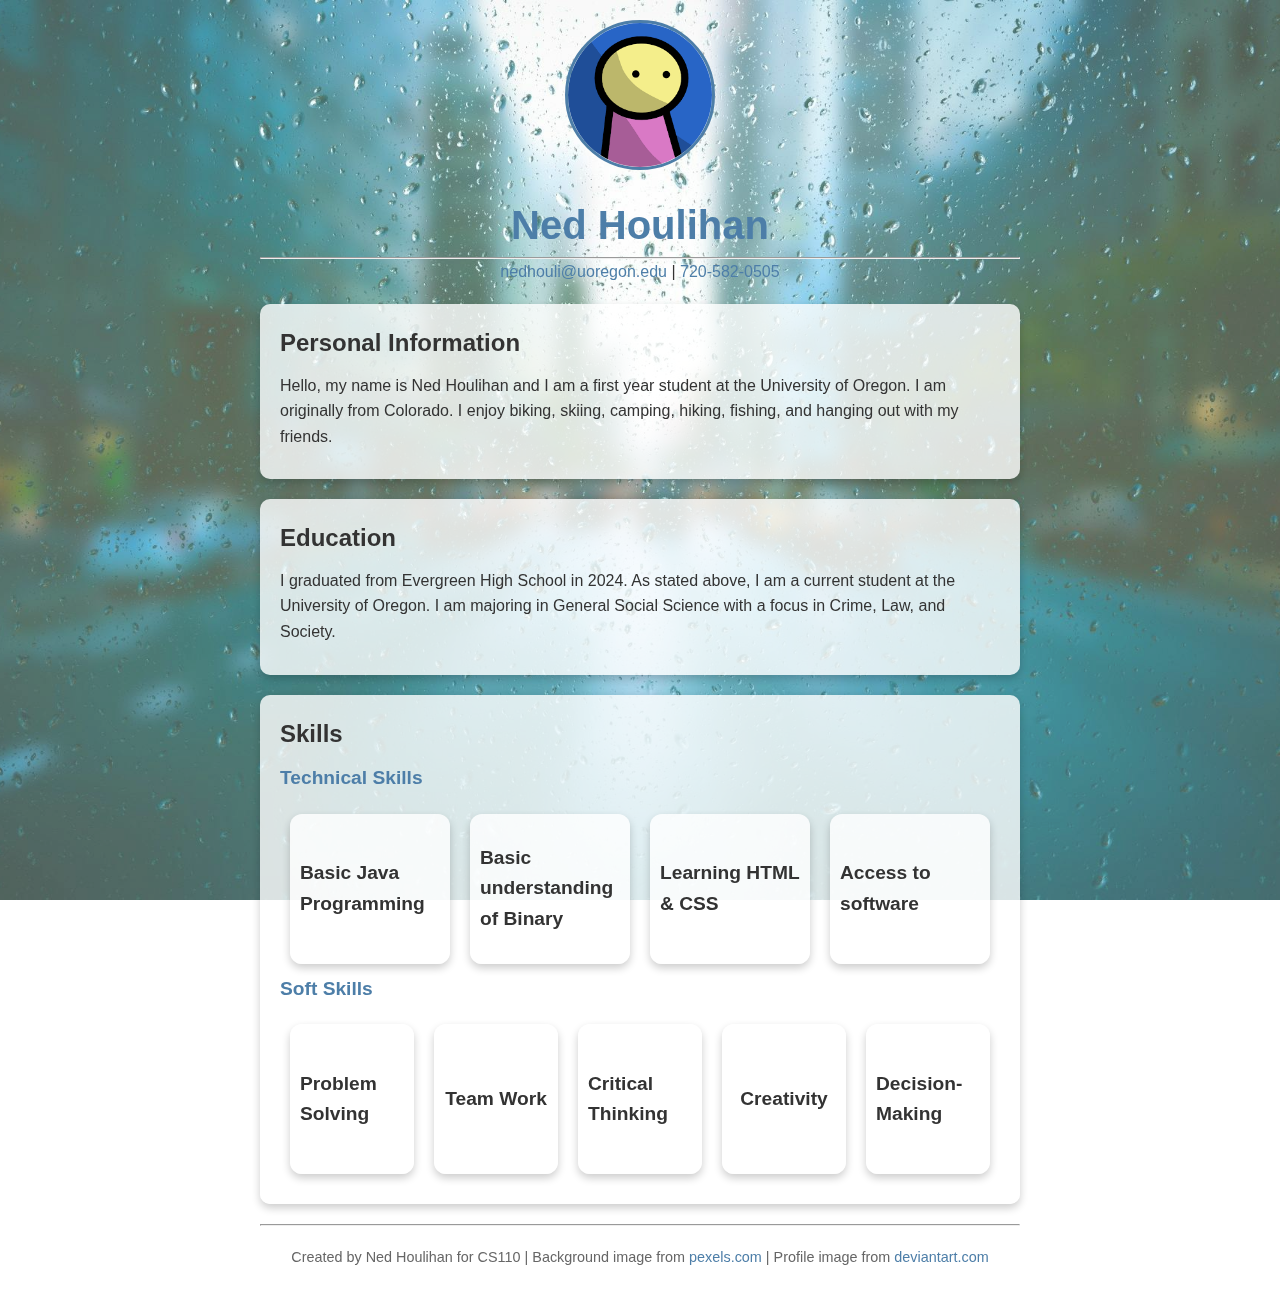
<file: index.html>
<!DOCTYPE html>
<html lang="en">
    <head>
        <meta charset="UTF-8">
        <meta name="viewport" content="width=device-width, initial-scale=1.0">
        <title>Ned Houlihan - About Me</title>
        <link rel="stylesheet" href="styles.css">
    </head>
    <body>
        <header>
            <img src="profile-pic.png" alt="Ned Houlihan  profile picture" class="profile-image">
            <h1>Ned Houlihan</h1>
            <hr>
            <p>
                <a href="mailto:nedhouli@uoregon.edu" title="Email Ned Houlihan">nedhouli@uoregon.edu</a>
                |
                <a href="tel:7205820505" title="Call Ned Houlihan">720-582-0505</a>
            </p>
        </header>
        <section> 
            <h2>Personal Information</h2>
                <p>Hello, my name is Ned Houlihan and I am a first year student at the University of Oregon. I am originally from Colorado. I enjoy biking, skiing, camping, hiking, fishing, and hanging out with my friends.</p>
        </section>
        <section>
            <h2>Education</h2>
            <p>I graduated from Evergreen High School in 2024. As stated above, I am a current student at the University of Oregon. I am majoring in General Social Science with a focus in Crime, Law, and Society. </p>
        </section>
        <section>
            <h2>Skills</h2>
                <h3>Technical Skills</h3>
                    <ul>
                        <li>Basic Java Programming</li>
                        <li>Basic understanding of Binary</li>
                        <li>Learning HTML & CSS</li>
                        <li>Access to software</li>
                    </ul>
                <h3>Soft Skills</h3>
                    <ul>
                        <li>Problem Solving</li>
                        <li>Team Work</li>
                        <li>Critical Thinking</li>
                        <li>Creativity</li>
                        <li>Decision-Making</li>
                    </ul>
        </section>
        <hr>
        <footer> Created by Ned Houlihan for CS110 | Background image from
            <a href="pexels.com">pexels.com</a> | Profile image from
            <a href="deviantart.com">deviantart.com</a>
          </footer>
    </body>
</html>
</file>
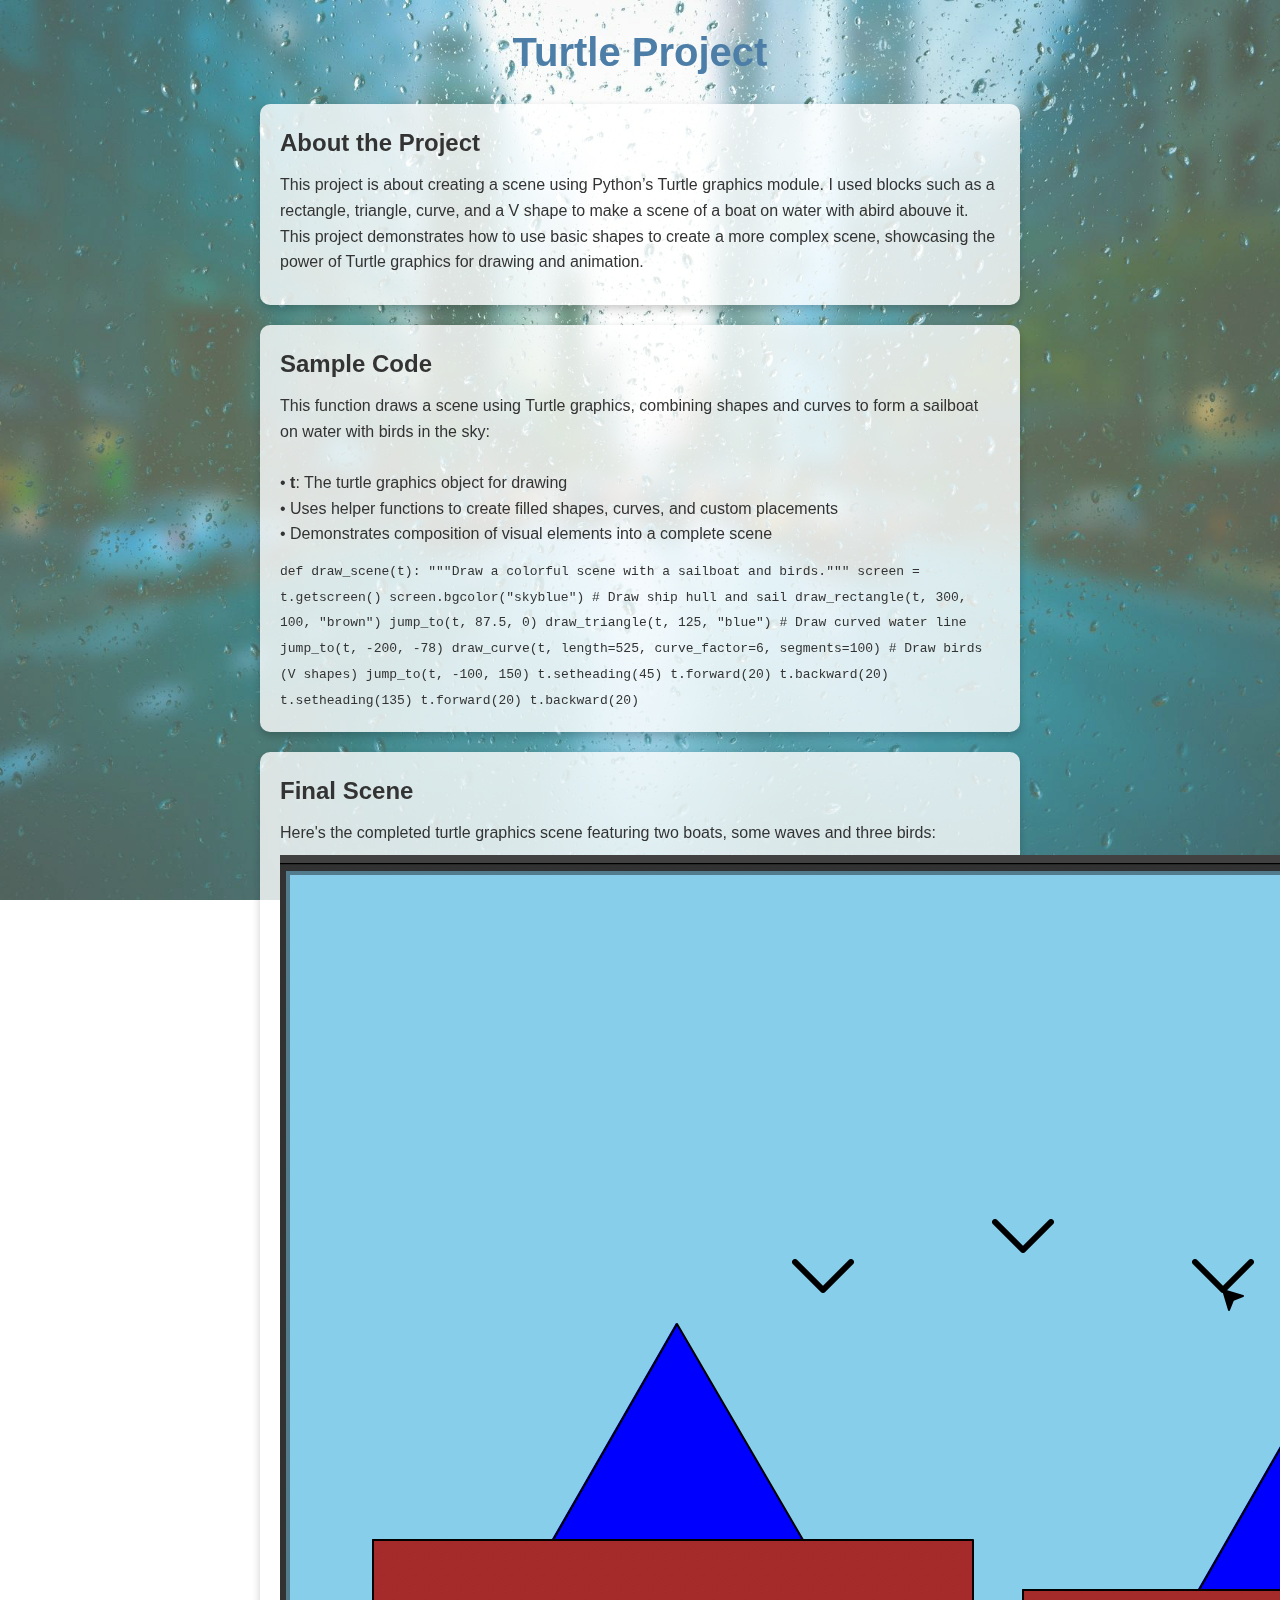
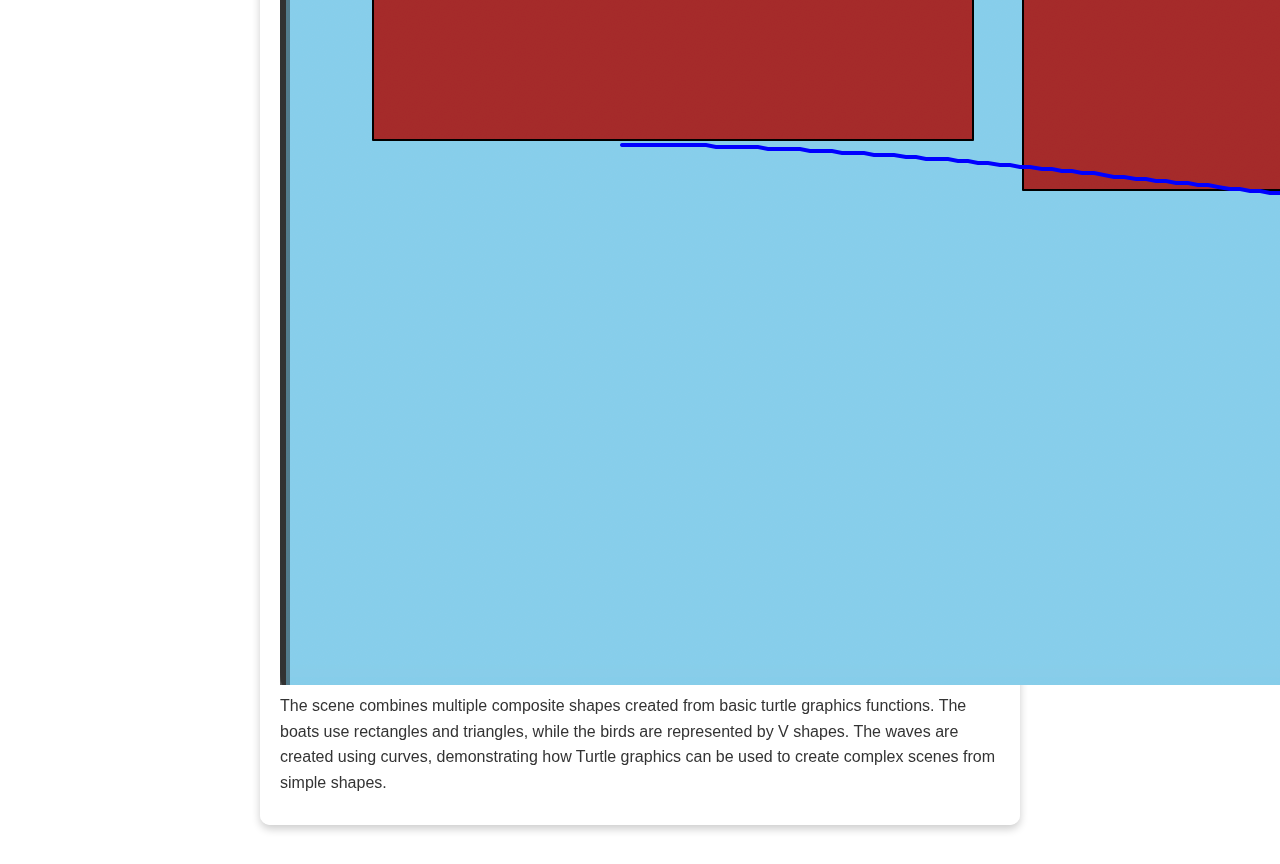
<file: p4.html>
<!DOCTYPE html>
<html lang="en">
<head>
    <meta charset="UTF-8">
    <meta name="viewport" content="width=device-width, initial-scale=1.0">
    <title>Ned Houlihan </title>
    <link rel="stylesheet" href="styles.css">
</head>
<body>
    <header>
        <h1>Turtle Project</h1>
    </header>

  
    <section>
        <h2>About the Project</h2>
        <p>This project is about creating a scene using Python’s Turtle graphics module. I used blocks such as 
a rectangle, triangle, curve, and a V shape to make a scene of a boat on water with abird abouve it. This 
project demonstrates how to use basic shapes to create a more complex scene, showcasing the power of Turtle graphics for drawing and animation.</p>
    </section>

   
</p>
    </section>

    
    <section id="code-sample-section" class="section sample-code">
        <h2 class="section-title">Sample Code</h2>
        <p class="description">
            This function draws a scene using Turtle graphics, combining shapes and curves to form a sailboat on water with birds in the sky:
            <br><br>
            • <strong>t</strong>: The turtle graphics object for drawing<br>
            • Uses helper functions to create filled shapes, curves, and custom placements<br>
            • Demonstrates composition of visual elements into a complete scene
        </p>
        
        <div class="code-container">
            <code class="python-code"><span class="keyword">def</span> <span class="function">draw_scene</span>(<span class="parameter">t</span>):
        <span class="comment">"""Draw a colorful scene with a sailboat and birds."""</span>
        <span class="function">screen</span> = <span class="parameter">t.getscreen</span>()
        screen.<span class="function">bgcolor</span>(<span class="string">"skyblue"</span>)
        
        <span class="comment"># Draw ship hull and sail</span>
        <span class="function">draw_rectangle</span>(<span class="parameter">t</span>, <span class="number">300</span>, <span class="number">100</span>, <span class="string">"brown"</span>)
        <span class="function">jump_to</span>(<span class="parameter">t</span>, <span class="number">87.5</span>, <span class="number">0</span>)
        <span class="function">draw_triangle</span>(<span class="parameter">t</span>, <span class="number">125</span>, <span class="string">"blue"</span>)
    
        <span class="comment"># Draw curved water line</span>
        <span class="function">jump_to</span>(<span class="parameter">t</span>, <span class="number">-200</span>, <span class="number">-78</span>)
        <span class="function">draw_curve</span>(<span class="parameter">t</span>, length=<span class="number">525</span>, curve_factor=<span class="number">6</span>, segments=<span class="number">100</span>)
    
        <span class="comment"># Draw birds (V shapes)</span>
        <span class="function">jump_to</span>(<span class="parameter">t</span>, <span class="number">-100</span>, <span class="number">150</span>)
        t.<span class="function">setheading</span>(<span class="number">45</span>)
        t.<span class="function">forward</span>(<span class="number">20</span>)
        t.<span class="function">backward</span>(<span class="number">20</span>)
        t.<span class="function">setheading</span>(<span class="number">135</span>)
        t.<span class="function">forward</span>(<span class="number">20</span>)
        t.<span class="function">backward</span>(<span class="number">20</span>)
    </code>
        </div>
    </section>
    
    
        
    
    <section>
        <h2>Final Scene</h2>
        <p>Here's the completed turtle graphics scene featuring two boats, some waves and three birds:</p>
        
        <div class="scene-container">
            <img src="Boat.png" alt="Turtle Graphics Scene - Two boats, 3 birds, and some waves" class="scene-image">
        </div>
        
        <p class="scene-description">
            The scene combines multiple composite shapes created from basic turtle graphics functions. The boats use rectangles and triangles, while the birds are represented by V shapes. The waves are created using curves, demonstrating how Turtle graphics can be used to create complex scenes from simple shapes.
        </p>
    </section> 


</body>
</html>
</file>
<file: styles.css>
/* Ned Houlihan  */
/* please make sure you change the name of this file to styles.css */
/* Global Styles */
* {
    margin: 0;
    padding: 0;
    box-sizing: border-box;
    }
    body {
    font-family: 'Segoe UI', Tahoma, Geneva, Verdana, sans-serif;
    line-height: 1.6;
    color: #333;
    max-width: 800px;
    margin: 0 auto;
    padding: 20px;
    position: relative;
    }
    /* Background Image with Transparency */
    /* need position: fixed; and top: 0; left: 0; */
    body:before {
    content: "";
    position: fixed;
    top: 0;
    left: 0;
    width: 100%;
    height: 100%;
    background-image: url('background.jpg');
    background-size: cover;
    background-position: center;
    opacity: .75;
    z-index: -1;
    }
header {
    text-align: center;
    margin-bottom: 20px;
    }
    h1 {
    font-size: 2.5em;
    color: #4d7ea8;
    }
    h2 {
    font-size: 1.5em;
    color: #333;
    margin-bottom: 10px;
    }
.profile-image {
    width: 150px;
    height: 150px;
    border-radius: 50%;
    object-fit: cover;
    border: 3px solid #4d7ea8;
    margin-bottom: 15px;
}
/* lines 46 to 52 taken from prject 2 demo 1 */

section {
    margin-bottom: 20px;
    padding: 20px;
    background-color: rgba(255, 255, 255, 0.8);
    border-radius: 10px;
    box-shadow: 0 4px 8px rgba(0, 0, 0, 0.2);
    }
    h3 {
    font-size: 1.2em;
    color: #4d7ea8;
    margin-bottom: 10px;
    }
    p {
    margin-bottom: 10px;
    }

section:hover {
        transform: translateX(5px);
        transition: transform 0.3s;
        box-shadow: 0 8px 16px rgba(0, 0, 0, 0.3);
    }
a:hover {
    text-decoration: underline;
    color: #4d7ea8;
    }
footer {
    text-align: center;
    margin-top: 20px;
    font-size: 0.9em;
    color: #666;
    }
li {
    display: flex;
    flex-wrap: wrap;
    gap: 10px;
    flex:1 1;
    height: 150px;
    border-radius: 12px;
    background-color: rgba(255, 255, 255, 0.8);
    box-shadow: 0 4px 8px rgba(0, 0, 0, 0.2);
    display: flex;
    flex-direction: column;
    align-items: center;
    justify-content: center;
    margin: 10px;
    padding: 10px;
    transition: transform 0.3s, box-shadow 0.3s;
    font-size: 1.2rem;
    font-weight: bold;
    }
    /* lines 87 - 105 taken in part from lecture on friday april 18th*/
ul {
    list-style-type: none;
    padding: 0;
    display: flex;
    flex-wrap: wrap;
    justify-content: center;
    }
a {
    text-decoration: none;
    color: #4d7ea8;
    }
</file>
